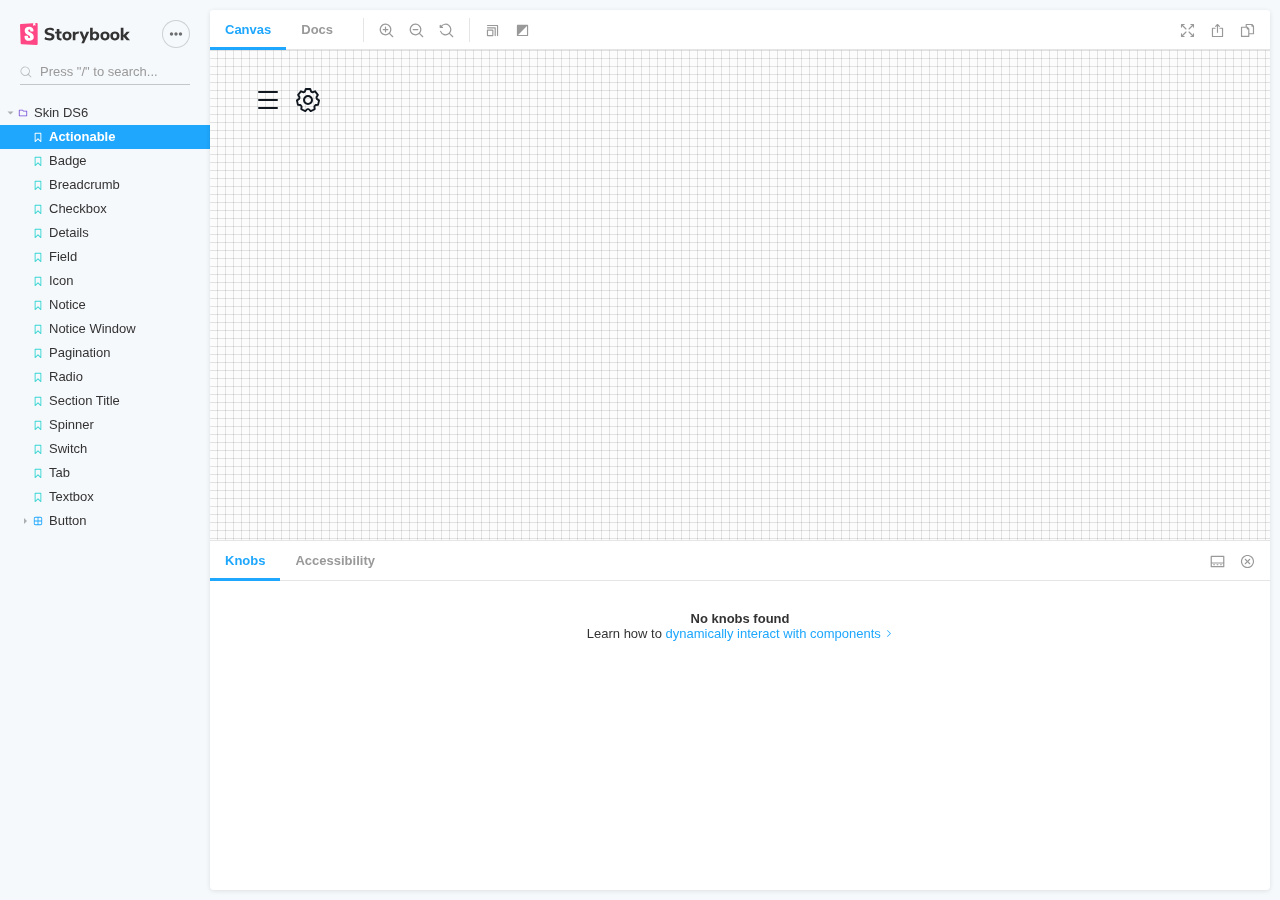
<file: index.html>
<!doctype html><html lang="en"><head><meta charset="utf-8"/><title>Storybook</title><meta name="viewport" content="width=device-width,initial-scale=1"/><style>html, body {
    overflow: hidden;
    height: 100%;
    width: 100%;
    margin: 0;
    padding: 0;
  }</style><script>/* globals window */
  /* eslint-disable no-underscore-dangle */
  try {
    if (window.top !== window) {
      window.__REACT_DEVTOOLS_GLOBAL_HOOK__ = window.top.__REACT_DEVTOOLS_GLOBAL_HOOK__;
    }
  } catch (e) {
    // eslint-disable-next-line no-console
    console.warn('unable to connect to top frame for connecting dev tools');
  }</script><style>#root[hidden],
      #docs-root[hidden] {
        display: none !important;
      }</style></head><body><div id="root"></div><div id="docs-root"></div><script>window['DOCS_MODE'] = false;</script><script src="runtime~main.72c61344ec336373a1bf.bundle.js"></script><script src="vendors~main.0ba9efc8dac498d20301.bundle.js"></script><script src="main.fd47b43855acc8b1ab51.bundle.js"></script></body></html>
</file>
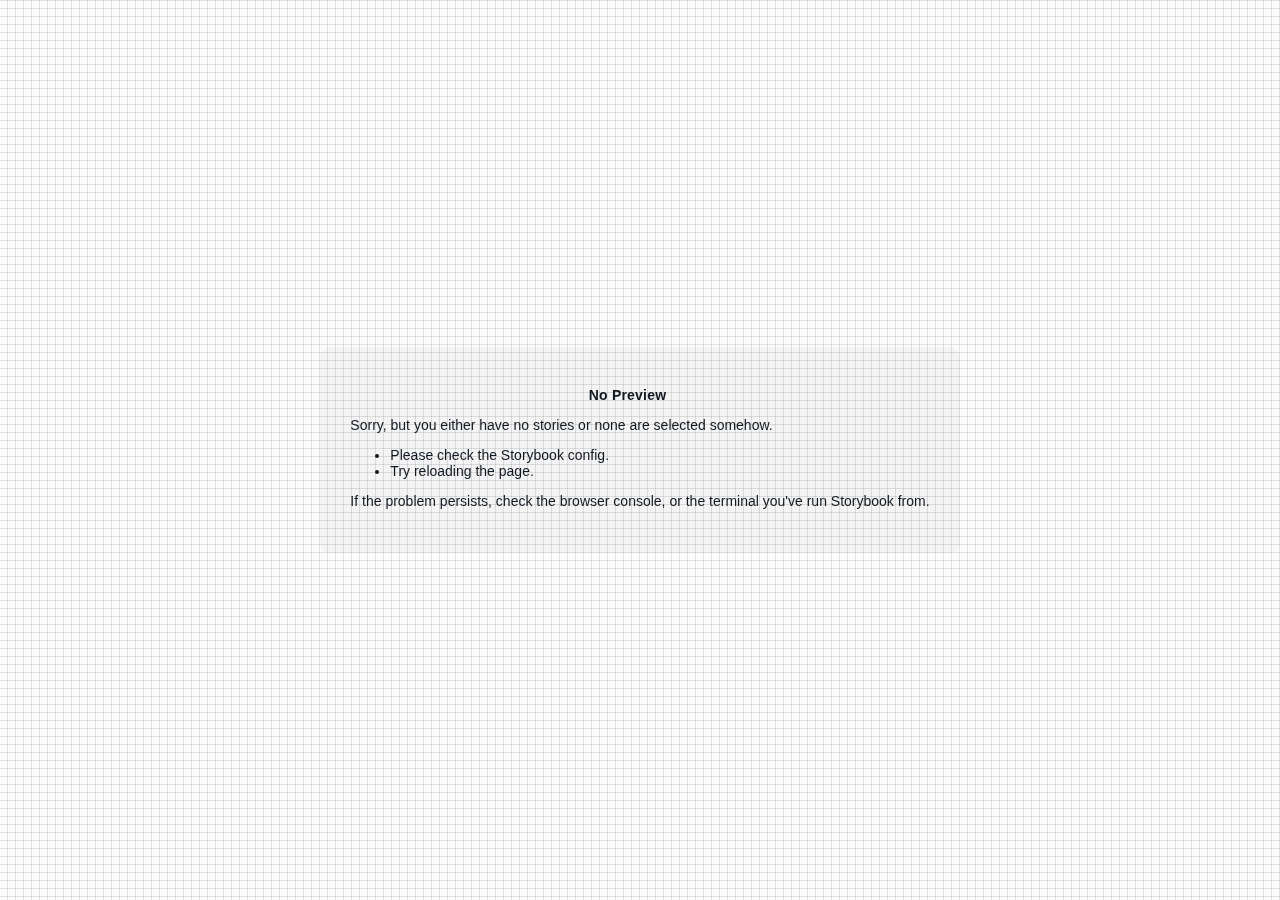
<file: iframe.html>
<!doctype html><html lang="en"><head><meta charset="utf-8"><title>Storybook</title><meta name="viewport" content="width=device-width,initial-scale=1"><base target="_parent"><style>:not(.sb-show-main) > .sb-main,
  :not(.sb-show-nopreview) > .sb-nopreview,
  :not(.sb-show-errordisplay) > .sb-errordisplay {
    display: none;
  }

  .sb-wrapper {
    position: fixed;
    top: 0;
    bottom: 0;
    left: 0;
    right: 0;
    padding: 20px;
    font-family: "Nunito Sans", -apple-system, ".SFNSText-Regular", "San Francisco", BlinkMacSystemFont, "Segoe UI", "Helvetica Neue", Helvetica, Arial, sans-serif;
    -webkit-font-smoothing: antialiased;
    overflow: auto;
  }

  .sb-heading {
    font-size: 14px;
    font-weight: 600;
    letter-spacing: 0.2px;
    margin: 10px 0;
    padding-right: 25px;
  }

  .sb-nopreview {
    display: flex;
    align-content: center;
    justify-content: center;
  }

  .sb-nopreview_main {
    margin: auto;
    padding: 30px;
    border-radius: 10px;
    background: rgba(0,0,0,0.03);
  }

  .sb-nopreview_heading {
    text-align: center;
  }

  .sb-errordisplay {
    border: 20px solid rgb(187, 49, 49);
    background: #222;
    color: #fff;
    z-index: 999999;
  }

  .sb-errordisplay_code {
    padding: 10px;
    background: #000;
    color: #eee;
    font-family: "Operator Mono", "Fira Code Retina", "Fira Code", "FiraCode-Retina", "Andale Mono", "Lucida Console", Consolas, Monaco, monospace;
  }

  .sb-errordisplay pre {
    white-space: pre-wrap;
  }</style><script>/* globals window */
  /* eslint-disable no-underscore-dangle */
  try {
    if (window.top !== window) {
      window.__REACT_DEVTOOLS_GLOBAL_HOOK__ = window.top.__REACT_DEVTOOLS_GLOBAL_HOOK__;
      window.__VUE_DEVTOOLS_GLOBAL_HOOK__ = window.top.__VUE_DEVTOOLS_GLOBAL_HOOK__;
      window.top.__VUE_DEVTOOLS_CONTEXT__ = window.document;
    }
  } catch (e) {
    // eslint-disable-next-line no-console
    console.warn('unable to connect to top frame for connecting dev tools');
  }</script><link href="static/css/vendors~main.bdf6d726.chunk.css" rel="stylesheet"><link href="static/css/main.66e73156.chunk.css" rel="stylesheet"><style>#root[hidden],
      #docs-root[hidden] {
        display: none !important;
      }</style></head><body><div class="sb-nopreview sb-wrapper"><div class="sb-nopreview_main"><h1 class="sb-nopreview_heading sb-heading">No Preview</h1><p>Sorry, but you either have no stories or none are selected somehow.</p><ul><li>Please check the Storybook config.</li><li>Try reloading the page.</li></ul><p>If the problem persists, check the browser console, or the terminal you've run Storybook from.</p></div></div><div class="sb-errordisplay sb-wrapper"><pre id="error-message" class="sb-heading"></pre><pre class="sb-errordisplay_code"><code id="error-stack"></code></pre></div><div id="root"></div><div id="docs-root"></div><script src="runtime~main.540a8cded0922a2d663d.bundle.js"></script><script src="vendors~main.540a8cded0922a2d663d.bundle.js"></script><script src="main.540a8cded0922a2d663d.bundle.js"></script></body></html>
</file>
<file: static/css/main.66e73156.chunk.css>
body {
    background-color: rgba(0, 0, 0, 0.01);
    background-image: repeating-linear-gradient(0deg, transparent, transparent 7px, rgba(0, 0, 0, 0.2) 1px, transparent 8px), repeating-linear-gradient(90deg, transparent, transparent 7px, rgba(0, 0, 0, 0.2) 1px, transparent 8px);
    background-size: 8px 8px;
}

html {
    box-sizing: border-box;
}

*, *:before, *:after {
    box-sizing: inherit;
}

/*
 * ************************************************************
 *  Copyright 2020 eBay Inc.
 *  Author/Developer: Arturo Montoya
 *  Use of this source code is governed by an MIT-style
 *  license that can be found in the LICENSE file or at
 *  https://opensource.org/licenses/MIT.
 *  ***********************************************************
 */

/* stylelint-disable  no-descending-specificity */

/**
 * Loop for creating the columns of the
 * grid
 */

/**
 * This method will generate cells/columns postfixed with -lg, -sm, etc
 */

/**
 * Base class for creating a container that
 * holds a grid
 *
 * Note: Think about pulling the max width into
 * a separate class
 */

.grid {
    box-sizing: border-box;
    max-width: 1280px;
    padding-left: 0;
    padding-right: 0;
    /**
      * Core nesting features
      */
}

.grid .grid {
    margin-right: -16px;
}

.grid .grid .grid__group {
    padding-left: 0;
}

.grid .grid--ignore-nesting {
    margin-right: 0;
}

.grid .grid--ignore-nesting > .grid__group {
    padding-left: 16px;
}

/**
 * Creates the gutters for the row.
 * This is a base class used to extend
 * other classes
 *
 * Note: Do we really need this? Can we move this logic
 * into the .grid--row-cell and .grid__row class and
 * remove the extend in those classes?
 */

.grid--gutters,
.grid__group,
.grid__group--full {
    padding-left: 16px;
}

/**
 * Used as a grouping container
 *
 * This class extends .grid--gutters
 */

.grid__group {
    align-items: flex-start;
    box-sizing: border-box;
    display: flex;
    list-style: none;
    margin-right: -16px;
    width: 100%;
}

/**
 * Creates a single row that also works
 * as a grid__cell
 *
 * This class extends .grid--gutters
 */

.grid__group--full {
    display: block;
    padding-right: 16px;
}

@media (max-width: 767px) {
    .grid__group--full {
        padding-left: 8px;
        padding-right: 8px;
    }
}

.grid__cell {
    box-sizing: border-box;
    min-height: 1px;
    padding-right: 16px;
}

.grid__cell--grow {
    flex: 1 1 auto;
}

/**
 * Used to allow the content in the
 * flex container to wrap as the
 * screen gets smaller
 */

.grid__group--wrap {
    flex-wrap: wrap;
}

/**
 * Removes the gutters of a row
 * Don't think we need this anymore
 */

.grid__group--no-gutters {
    padding-left: 0;
}

/**
 * Removes the padding at the top of the row
 * Don't know if we need these
 */

.grid__group--collapse-top {
    padding-top: 0;
}

/**
 * Removes the padding at the bottom of the row
 * Don't know if we need these
 */

.grid__group--collapse-bottom {
    padding-bottom: 0;
}

/**
     * A set of short hand classes for
     * commonly used fractions
     */

.grid__cell--one-half {
    flex: 0 0 50%;
    max-width: 50%;
    width: 50%;
}

.grid__cell--one-third {
    flex: 0 0 33.33333333%;
    max-width: 33.33333333%;
    width: 33.33333333%;
}

.grid__cell--two-third {
    flex: 0 0 66.66666667%;
    max-width: 66.66666667%;
    width: 66.66666667%;
}

.grid__cell--one-fourth {
    flex: 0 0 25%;
    max-width: 25%;
    width: 25%;
}

.grid__cell--three-fourth {
    flex: 0 0 75%;
    max-width: 75%;
    width: 75%;
}

.grid__cell--one-fifth {
    flex: 0 0 20%;
    max-width: 20%;
    width: 20%;
}

.grid__cell--two-fifth {
    flex: 0 0 40%;
    max-width: 40%;
    width: 40%;
}

.grid__cell--three-fifth {
    flex: 0 0 60%;
    max-width: 60%;
    width: 60%;
}

.grid__cell--four-fifth {
    flex: 0 0 80%;
    max-width: 80%;
    width: 80%;
}

@media (min-width: 960px) {
    .grid__cell--lg-hidden {
        display: none;
    }
}

@media (min-width: 768px) and (max-width: 959px) {
    .grid__cell--md-hidden {
        display: none;
    }
}

.grid__cell--offset--one-eighth {
    margin-left: 12.5%;
}

/**
 * Default column classes
 * Equivalent to large
 */

.grid__cell--16of16 {
    flex: 0 0 100%;
    max-width: 100%;
    width: 100%;
}

.grid__cell--15of16 {
    flex: 0 0 93.75%;
    max-width: 93.75%;
    width: 93.75%;
}

.grid__cell--14of16 {
    flex: 0 0 87.5%;
    max-width: 87.5%;
    width: 87.5%;
}

.grid__cell--13of16 {
    flex: 0 0 81.25%;
    max-width: 81.25%;
    width: 81.25%;
}

.grid__cell--12of16 {
    flex: 0 0 75%;
    max-width: 75%;
    width: 75%;
}

.grid__cell--11of16 {
    flex: 0 0 68.75%;
    max-width: 68.75%;
    width: 68.75%;
}

.grid__cell--10of16 {
    flex: 0 0 62.5%;
    max-width: 62.5%;
    width: 62.5%;
}

.grid__cell--9of16 {
    flex: 0 0 56.25%;
    max-width: 56.25%;
    width: 56.25%;
}

.grid__cell--8of16 {
    flex: 0 0 50%;
    max-width: 50%;
    width: 50%;
}

.grid__cell--7of16 {
    flex: 0 0 43.75%;
    max-width: 43.75%;
    width: 43.75%;
}

.grid__cell--6of16 {
    flex: 0 0 37.5%;
    max-width: 37.5%;
    width: 37.5%;
}

.grid__cell--5of16 {
    flex: 0 0 31.25%;
    max-width: 31.25%;
    width: 31.25%;
}

.grid__cell--4of16 {
    flex: 0 0 25%;
    max-width: 25%;
    width: 25%;
}

.grid__cell--3of16 {
    flex: 0 0 18.75%;
    max-width: 18.75%;
    width: 18.75%;
}

.grid__cell--2of16 {
    flex: 0 0 12.5%;
    max-width: 12.5%;
    width: 12.5%;
}

.grid__cell--1of16 {
    flex: 0 0 6.25%;
    max-width: 6.25%;
    width: 6.25%;
}

.grid__cell--hidden {
    display: none;
}

/**
 * Calls to the create columns mixin
 * and loops and creates the necessary classes
 * If its greater then or equal to 961px
 */

@media (min-width: 961px) {
    .grid__cell--16of16-lg {
        flex: 0 0 100%;
        max-width: 100%;
        width: 100%;
    }
    .grid__cell--15of16-lg {
        flex: 0 0 93.75%;
        max-width: 93.75%;
        width: 93.75%;
    }
    .grid__cell--14of16-lg {
        flex: 0 0 87.5%;
        max-width: 87.5%;
        width: 87.5%;
    }
    .grid__cell--13of16-lg {
        flex: 0 0 81.25%;
        max-width: 81.25%;
        width: 81.25%;
    }
    .grid__cell--12of16-lg {
        flex: 0 0 75%;
        max-width: 75%;
        width: 75%;
    }
    .grid__cell--11of16-lg {
        flex: 0 0 68.75%;
        max-width: 68.75%;
        width: 68.75%;
    }
    .grid__cell--10of16-lg {
        flex: 0 0 62.5%;
        max-width: 62.5%;
        width: 62.5%;
    }
    .grid__cell--9of16-lg {
        flex: 0 0 56.25%;
        max-width: 56.25%;
        width: 56.25%;
    }
    .grid__cell--8of16-lg {
        flex: 0 0 50%;
        max-width: 50%;
        width: 50%;
    }
    .grid__cell--7of16-lg {
        flex: 0 0 43.75%;
        max-width: 43.75%;
        width: 43.75%;
    }
    .grid__cell--6of16-lg {
        flex: 0 0 37.5%;
        max-width: 37.5%;
        width: 37.5%;
    }
    .grid__cell--5of16-lg {
        flex: 0 0 31.25%;
        max-width: 31.25%;
        width: 31.25%;
    }
    .grid__cell--4of16-lg {
        flex: 0 0 25%;
        max-width: 25%;
        width: 25%;
    }
    .grid__cell--3of16-lg {
        flex: 0 0 18.75%;
        max-width: 18.75%;
        width: 18.75%;
    }
    .grid__cell--2of16-lg {
        flex: 0 0 12.5%;
        max-width: 12.5%;
        width: 12.5%;
    }
    .grid__cell--1of16-lg {
        flex: 0 0 6.25%;
        max-width: 6.25%;
        width: 6.25%;
    }
    .grid__cell--lg-hidden {
        display: none;
    }
}

/*
 *If its less then or equal to 600px
 */

@media (max-width: 600px) {
    .grid__cell--8of8-sm {
        flex: 0 0 100%;
        max-width: 100%;
        width: 100%;
    }
    .grid__cell--7of8-sm {
        flex: 0 0 87.5%;
        max-width: 87.5%;
        width: 87.5%;
    }
    .grid__cell--6of8-sm {
        flex: 0 0 75%;
        max-width: 75%;
        width: 75%;
    }
    .grid__cell--5of8-sm {
        flex: 0 0 62.5%;
        max-width: 62.5%;
        width: 62.5%;
    }
    .grid__cell--4of8-sm {
        flex: 0 0 50%;
        max-width: 50%;
        width: 50%;
    }
    .grid__cell--3of8-sm {
        flex: 0 0 37.5%;
        max-width: 37.5%;
        width: 37.5%;
    }
    .grid__cell--2of8-sm {
        flex: 0 0 25%;
        max-width: 25%;
        width: 25%;
    }
    .grid__cell--1of8-sm {
        flex: 0 0 12.5%;
        max-width: 12.5%;
        width: 12.5%;
    }
    .grid__cell--sm-hidden {
        display: none;
    }
    .grid--gutters,
    .grid__group,
    .grid__group--full {
        padding-left: 8px;
    }
    .grid .grid {
        margin-right: -8px;
    }
    .grid .grid--ignore-nesting > .grid__group {
        padding-left: 8px;
    }
    .grid__group {
        margin-right: -8px;
        padding-left: 8px;
    }
    .grid__cell {
        padding-right: 8px;
    }
}

/**
 * Used for nested grids. This
 * probably needs to be renamed
 */

.grid .grid > hr {
    background-color: #eee;
    border: 0;
    height: 1px;
    margin: 8px auto;
    position: relative;
    right: 8px;
    width: calc(100% - 48px);
}

/**
 * HIGHLY EXPERIMENTAL
 */

.grid__group--top-to-bottom {
    flex-direction: column;
    width: auto;
}

.grid__group--top-to-bottom .grid__cell {
    width: auto;
}

/**
 *Need to clean this up
 */

/**
         *   All the subgrid
         */

.grid__cell--1of15 {
    flex: 0 0 6.66666667%;
    max-width: 6.66666667%;
    width: 6.66666667%;
}

/**
         *   All the subgrid
         */

.grid__cell--2of15 {
    flex: 0 0 13.33333333%;
    max-width: 13.33333333%;
    width: 13.33333333%;
}

/**
         *   All the subgrid
         */

.grid__cell--3of15 {
    flex: 0 0 20%;
    max-width: 20%;
    width: 20%;
}

/**
         *   All the subgrid
         */

.grid__cell--4of15 {
    flex: 0 0 26.66666667%;
    max-width: 26.66666667%;
    width: 26.66666667%;
}

/**
         *   All the subgrid
         */

.grid__cell--5of15 {
    flex: 0 0 33.33333333%;
    max-width: 33.33333333%;
    width: 33.33333333%;
}

/**
         *   All the subgrid
         */

.grid__cell--6of15 {
    flex: 0 0 40%;
    max-width: 40%;
    width: 40%;
}

/**
         *   All the subgrid
         */

.grid__cell--7of15 {
    flex: 0 0 46.66666667%;
    max-width: 46.66666667%;
    width: 46.66666667%;
}

/**
         *   All the subgrid
         */

.grid__cell--8of15 {
    flex: 0 0 53.33333333%;
    max-width: 53.33333333%;
    width: 53.33333333%;
}

/**
         *   All the subgrid
         */

.grid__cell--9of15 {
    flex: 0 0 60%;
    max-width: 60%;
    width: 60%;
}

/**
         *   All the subgrid
         */

.grid__cell--10of15 {
    flex: 0 0 66.66666667%;
    max-width: 66.66666667%;
    width: 66.66666667%;
}

/**
         *   All the subgrid
         */

.grid__cell--11of15 {
    flex: 0 0 73.33333333%;
    max-width: 73.33333333%;
    width: 73.33333333%;
}

/**
         *   All the subgrid
         */

.grid__cell--12of15 {
    flex: 0 0 80%;
    max-width: 80%;
    width: 80%;
}

/**
         *   All the subgrid
         */

.grid__cell--13of15 {
    flex: 0 0 86.66666667%;
    max-width: 86.66666667%;
    width: 86.66666667%;
}

/**
         *   All the subgrid
         */

.grid__cell--14of15 {
    flex: 0 0 93.33333333%;
    max-width: 93.33333333%;
    width: 93.33333333%;
}

/**
         *   All the subgrid
         */

.grid__cell--15of15 {
    flex: 0 0 100%;
    max-width: 100%;
    width: 100%;
}

/**
         *   All the subgrid
         */

.grid__cell--1of14 {
    flex: 0 0 7.14285714%;
    max-width: 7.14285714%;
    width: 7.14285714%;
}

/**
         *   All the subgrid
         */

.grid__cell--2of14 {
    flex: 0 0 14.28571429%;
    max-width: 14.28571429%;
    width: 14.28571429%;
}

/**
         *   All the subgrid
         */

.grid__cell--3of14 {
    flex: 0 0 21.42857143%;
    max-width: 21.42857143%;
    width: 21.42857143%;
}

/**
         *   All the subgrid
         */

.grid__cell--4of14 {
    flex: 0 0 28.57142857%;
    max-width: 28.57142857%;
    width: 28.57142857%;
}

/**
         *   All the subgrid
         */

.grid__cell--5of14 {
    flex: 0 0 35.71428571%;
    max-width: 35.71428571%;
    width: 35.71428571%;
}

/**
         *   All the subgrid
         */

.grid__cell--6of14 {
    flex: 0 0 42.85714286%;
    max-width: 42.85714286%;
    width: 42.85714286%;
}

/**
         *   All the subgrid
         */

.grid__cell--7of14 {
    flex: 0 0 50%;
    max-width: 50%;
    width: 50%;
}

/**
         *   All the subgrid
         */

.grid__cell--8of14 {
    flex: 0 0 57.14285714%;
    max-width: 57.14285714%;
    width: 57.14285714%;
}

/**
         *   All the subgrid
         */

.grid__cell--9of14 {
    flex: 0 0 64.28571429%;
    max-width: 64.28571429%;
    width: 64.28571429%;
}

/**
         *   All the subgrid
         */

.grid__cell--10of14 {
    flex: 0 0 71.42857143%;
    max-width: 71.42857143%;
    width: 71.42857143%;
}

/**
         *   All the subgrid
         */

.grid__cell--11of14 {
    flex: 0 0 78.57142857%;
    max-width: 78.57142857%;
    width: 78.57142857%;
}

/**
         *   All the subgrid
         */

.grid__cell--12of14 {
    flex: 0 0 85.71428571%;
    max-width: 85.71428571%;
    width: 85.71428571%;
}

/**
         *   All the subgrid
         */

.grid__cell--13of14 {
    flex: 0 0 92.85714286%;
    max-width: 92.85714286%;
    width: 92.85714286%;
}

/**
         *   All the subgrid
         */

.grid__cell--14of14 {
    flex: 0 0 100%;
    max-width: 100%;
    width: 100%;
}

/**
         *   All the subgrid
         */

.grid__cell--1of13 {
    flex: 0 0 7.69230769%;
    max-width: 7.69230769%;
    width: 7.69230769%;
}

/**
         *   All the subgrid
         */

.grid__cell--2of13 {
    flex: 0 0 15.38461538%;
    max-width: 15.38461538%;
    width: 15.38461538%;
}

/**
         *   All the subgrid
         */

.grid__cell--3of13 {
    flex: 0 0 23.07692308%;
    max-width: 23.07692308%;
    width: 23.07692308%;
}

/**
         *   All the subgrid
         */

.grid__cell--4of13 {
    flex: 0 0 30.76923077%;
    max-width: 30.76923077%;
    width: 30.76923077%;
}

/**
         *   All the subgrid
         */

.grid__cell--5of13 {
    flex: 0 0 38.46153846%;
    max-width: 38.46153846%;
    width: 38.46153846%;
}

/**
         *   All the subgrid
         */

.grid__cell--6of13 {
    flex: 0 0 46.15384615%;
    max-width: 46.15384615%;
    width: 46.15384615%;
}

/**
         *   All the subgrid
         */

.grid__cell--7of13 {
    flex: 0 0 53.84615385%;
    max-width: 53.84615385%;
    width: 53.84615385%;
}

/**
         *   All the subgrid
         */

.grid__cell--8of13 {
    flex: 0 0 61.53846154%;
    max-width: 61.53846154%;
    width: 61.53846154%;
}

/**
         *   All the subgrid
         */

.grid__cell--9of13 {
    flex: 0 0 69.23076923%;
    max-width: 69.23076923%;
    width: 69.23076923%;
}

/**
         *   All the subgrid
         */

.grid__cell--10of13 {
    flex: 0 0 76.92307692%;
    max-width: 76.92307692%;
    width: 76.92307692%;
}

/**
         *   All the subgrid
         */

.grid__cell--11of13 {
    flex: 0 0 84.61538462%;
    max-width: 84.61538462%;
    width: 84.61538462%;
}

/**
         *   All the subgrid
         */

.grid__cell--12of13 {
    flex: 0 0 92.30769231%;
    max-width: 92.30769231%;
    width: 92.30769231%;
}

/**
         *   All the subgrid
         */

.grid__cell--13of13 {
    flex: 0 0 100%;
    max-width: 100%;
    width: 100%;
}

/**
         *   All the subgrid
         */

.grid__cell--1of12 {
    flex: 0 0 8.33333333%;
    max-width: 8.33333333%;
    width: 8.33333333%;
}

/**
         *   All the subgrid
         */

.grid__cell--2of12 {
    flex: 0 0 16.66666667%;
    max-width: 16.66666667%;
    width: 16.66666667%;
}

/**
         *   All the subgrid
         */

.grid__cell--3of12 {
    flex: 0 0 25%;
    max-width: 25%;
    width: 25%;
}

/**
         *   All the subgrid
         */

.grid__cell--4of12 {
    flex: 0 0 33.33333333%;
    max-width: 33.33333333%;
    width: 33.33333333%;
}

/**
         *   All the subgrid
         */

.grid__cell--5of12 {
    flex: 0 0 41.66666667%;
    max-width: 41.66666667%;
    width: 41.66666667%;
}

/**
         *   All the subgrid
         */

.grid__cell--6of12 {
    flex: 0 0 50%;
    max-width: 50%;
    width: 50%;
}

/**
         *   All the subgrid
         */

.grid__cell--7of12 {
    flex: 0 0 58.33333333%;
    max-width: 58.33333333%;
    width: 58.33333333%;
}

/**
         *   All the subgrid
         */

.grid__cell--8of12 {
    flex: 0 0 66.66666667%;
    max-width: 66.66666667%;
    width: 66.66666667%;
}

/**
         *   All the subgrid
         */

.grid__cell--9of12 {
    flex: 0 0 75%;
    max-width: 75%;
    width: 75%;
}

/**
         *   All the subgrid
         */

.grid__cell--10of12 {
    flex: 0 0 83.33333333%;
    max-width: 83.33333333%;
    width: 83.33333333%;
}

/**
         *   All the subgrid
         */

.grid__cell--11of12 {
    flex: 0 0 91.66666667%;
    max-width: 91.66666667%;
    width: 91.66666667%;
}

/**
         *   All the subgrid
         */

.grid__cell--12of12 {
    flex: 0 0 100%;
    max-width: 100%;
    width: 100%;
}

/**
         *   All the subgrid
         */

.grid__cell--1of11 {
    flex: 0 0 9.09090909%;
    max-width: 9.09090909%;
    width: 9.09090909%;
}

/**
         *   All the subgrid
         */

.grid__cell--2of11 {
    flex: 0 0 18.18181818%;
    max-width: 18.18181818%;
    width: 18.18181818%;
}

/**
         *   All the subgrid
         */

.grid__cell--3of11 {
    flex: 0 0 27.27272727%;
    max-width: 27.27272727%;
    width: 27.27272727%;
}

/**
         *   All the subgrid
         */

.grid__cell--4of11 {
    flex: 0 0 36.36363636%;
    max-width: 36.36363636%;
    width: 36.36363636%;
}

/**
         *   All the subgrid
         */

.grid__cell--5of11 {
    flex: 0 0 45.45454545%;
    max-width: 45.45454545%;
    width: 45.45454545%;
}

/**
         *   All the subgrid
         */

.grid__cell--6of11 {
    flex: 0 0 54.54545455%;
    max-width: 54.54545455%;
    width: 54.54545455%;
}

/**
         *   All the subgrid
         */

.grid__cell--7of11 {
    flex: 0 0 63.63636364%;
    max-width: 63.63636364%;
    width: 63.63636364%;
}

/**
         *   All the subgrid
         */

.grid__cell--8of11 {
    flex: 0 0 72.72727273%;
    max-width: 72.72727273%;
    width: 72.72727273%;
}

/**
         *   All the subgrid
         */

.grid__cell--9of11 {
    flex: 0 0 81.81818182%;
    max-width: 81.81818182%;
    width: 81.81818182%;
}

/**
         *   All the subgrid
         */

.grid__cell--10of11 {
    flex: 0 0 90.90909091%;
    max-width: 90.90909091%;
    width: 90.90909091%;
}

/**
         *   All the subgrid
         */

.grid__cell--11of11 {
    flex: 0 0 100%;
    max-width: 100%;
    width: 100%;
}

/**
         *   All the subgrid
         */

.grid__cell--1of10 {
    flex: 0 0 10%;
    max-width: 10%;
    width: 10%;
}

/**
         *   All the subgrid
         */

.grid__cell--2of10 {
    flex: 0 0 20%;
    max-width: 20%;
    width: 20%;
}

/**
         *   All the subgrid
         */

.grid__cell--3of10 {
    flex: 0 0 30%;
    max-width: 30%;
    width: 30%;
}

/**
         *   All the subgrid
         */

.grid__cell--4of10 {
    flex: 0 0 40%;
    max-width: 40%;
    width: 40%;
}

/**
         *   All the subgrid
         */

.grid__cell--5of10 {
    flex: 0 0 50%;
    max-width: 50%;
    width: 50%;
}

/**
         *   All the subgrid
         */

.grid__cell--6of10 {
    flex: 0 0 60%;
    max-width: 60%;
    width: 60%;
}

/**
         *   All the subgrid
         */

.grid__cell--7of10 {
    flex: 0 0 70%;
    max-width: 70%;
    width: 70%;
}

/**
         *   All the subgrid
         */

.grid__cell--8of10 {
    flex: 0 0 80%;
    max-width: 80%;
    width: 80%;
}

/**
         *   All the subgrid
         */

.grid__cell--9of10 {
    flex: 0 0 90%;
    max-width: 90%;
    width: 90%;
}

/**
         *   All the subgrid
         */

.grid__cell--10of10 {
    flex: 0 0 100%;
    max-width: 100%;
    width: 100%;
}

/**
         *   All the subgrid
         */

.grid__cell--1of9 {
    flex: 0 0 11.11111111%;
    max-width: 11.11111111%;
    width: 11.11111111%;
}

/**
         *   All the subgrid
         */

.grid__cell--2of9 {
    flex: 0 0 22.22222222%;
    max-width: 22.22222222%;
    width: 22.22222222%;
}

/**
         *   All the subgrid
         */

.grid__cell--3of9 {
    flex: 0 0 33.33333333%;
    max-width: 33.33333333%;
    width: 33.33333333%;
}

/**
         *   All the subgrid
         */

.grid__cell--4of9 {
    flex: 0 0 44.44444444%;
    max-width: 44.44444444%;
    width: 44.44444444%;
}

/**
         *   All the subgrid
         */

.grid__cell--5of9 {
    flex: 0 0 55.55555556%;
    max-width: 55.55555556%;
    width: 55.55555556%;
}

/**
         *   All the subgrid
         */

.grid__cell--6of9 {
    flex: 0 0 66.66666667%;
    max-width: 66.66666667%;
    width: 66.66666667%;
}

/**
         *   All the subgrid
         */

.grid__cell--7of9 {
    flex: 0 0 77.77777778%;
    max-width: 77.77777778%;
    width: 77.77777778%;
}

/**
         *   All the subgrid
         */

.grid__cell--8of9 {
    flex: 0 0 88.88888889%;
    max-width: 88.88888889%;
    width: 88.88888889%;
}

/**
         *   All the subgrid
         */

.grid__cell--9of9 {
    flex: 0 0 100%;
    max-width: 100%;
    width: 100%;
}

/**
         *   All the subgrid
         */

.grid__cell--1of8 {
    flex: 0 0 12.5%;
    max-width: 12.5%;
    width: 12.5%;
}

/**
         *   All the subgrid
         */

.grid__cell--2of8 {
    flex: 0 0 25%;
    max-width: 25%;
    width: 25%;
}

/**
         *   All the subgrid
         */

.grid__cell--3of8 {
    flex: 0 0 37.5%;
    max-width: 37.5%;
    width: 37.5%;
}

/**
         *   All the subgrid
         */

.grid__cell--4of8 {
    flex: 0 0 50%;
    max-width: 50%;
    width: 50%;
}

/**
         *   All the subgrid
         */

.grid__cell--5of8 {
    flex: 0 0 62.5%;
    max-width: 62.5%;
    width: 62.5%;
}

/**
         *   All the subgrid
         */

.grid__cell--6of8 {
    flex: 0 0 75%;
    max-width: 75%;
    width: 75%;
}

/**
         *   All the subgrid
         */

.grid__cell--7of8 {
    flex: 0 0 87.5%;
    max-width: 87.5%;
    width: 87.5%;
}

/**
         *   All the subgrid
         */

.grid__cell--8of8 {
    flex: 0 0 100%;
    max-width: 100%;
    width: 100%;
}

/**
         *   All the subgrid
         */

.grid__cell--1of7 {
    flex: 0 0 14.28571429%;
    max-width: 14.28571429%;
    width: 14.28571429%;
}

/**
         *   All the subgrid
         */

.grid__cell--2of7 {
    flex: 0 0 28.57142857%;
    max-width: 28.57142857%;
    width: 28.57142857%;
}

/**
         *   All the subgrid
         */

.grid__cell--3of7 {
    flex: 0 0 42.85714286%;
    max-width: 42.85714286%;
    width: 42.85714286%;
}

/**
         *   All the subgrid
         */

.grid__cell--4of7 {
    flex: 0 0 57.14285714%;
    max-width: 57.14285714%;
    width: 57.14285714%;
}

/**
         *   All the subgrid
         */

.grid__cell--5of7 {
    flex: 0 0 71.42857143%;
    max-width: 71.42857143%;
    width: 71.42857143%;
}

/**
         *   All the subgrid
         */

.grid__cell--6of7 {
    flex: 0 0 85.71428571%;
    max-width: 85.71428571%;
    width: 85.71428571%;
}

/**
         *   All the subgrid
         */

.grid__cell--7of7 {
    flex: 0 0 100%;
    max-width: 100%;
    width: 100%;
}

/**
         *   All the subgrid
         */

.grid__cell--1of6 {
    flex: 0 0 16.66666667%;
    max-width: 16.66666667%;
    width: 16.66666667%;
}

/**
         *   All the subgrid
         */

.grid__cell--2of6 {
    flex: 0 0 33.33333333%;
    max-width: 33.33333333%;
    width: 33.33333333%;
}

/**
         *   All the subgrid
         */

.grid__cell--3of6 {
    flex: 0 0 50%;
    max-width: 50%;
    width: 50%;
}

/**
         *   All the subgrid
         */

.grid__cell--4of6 {
    flex: 0 0 66.66666667%;
    max-width: 66.66666667%;
    width: 66.66666667%;
}

/**
         *   All the subgrid
         */

.grid__cell--5of6 {
    flex: 0 0 83.33333333%;
    max-width: 83.33333333%;
    width: 83.33333333%;
}

/**
         *   All the subgrid
         */

.grid__cell--6of6 {
    flex: 0 0 100%;
    max-width: 100%;
    width: 100%;
}

/**
         *   All the subgrid
         */

.grid__cell--1of5 {
    flex: 0 0 20%;
    max-width: 20%;
    width: 20%;
}

/**
         *   All the subgrid
         */

.grid__cell--2of5 {
    flex: 0 0 40%;
    max-width: 40%;
    width: 40%;
}

/**
         *   All the subgrid
         */

.grid__cell--3of5 {
    flex: 0 0 60%;
    max-width: 60%;
    width: 60%;
}

/**
         *   All the subgrid
         */

.grid__cell--4of5 {
    flex: 0 0 80%;
    max-width: 80%;
    width: 80%;
}

/**
         *   All the subgrid
         */

.grid__cell--5of5 {
    flex: 0 0 100%;
    max-width: 100%;
    width: 100%;
}

/**
         *   All the subgrid
         */

.grid__cell--1of4 {
    flex: 0 0 25%;
    max-width: 25%;
    width: 25%;
}

/**
         *   All the subgrid
         */

.grid__cell--2of4 {
    flex: 0 0 50%;
    max-width: 50%;
    width: 50%;
}

/**
         *   All the subgrid
         */

.grid__cell--3of4 {
    flex: 0 0 75%;
    max-width: 75%;
    width: 75%;
}

/**
         *   All the subgrid
         */

.grid__cell--4of4 {
    flex: 0 0 100%;
    max-width: 100%;
    width: 100%;
}

/**
         *   All the subgrid
         */

.grid__cell--1of3 {
    flex: 0 0 33.33333333%;
    max-width: 33.33333333%;
    width: 33.33333333%;
}

/**
         *   All the subgrid
         */

.grid__cell--2of3 {
    flex: 0 0 66.66666667%;
    max-width: 66.66666667%;
    width: 66.66666667%;
}

/**
         *   All the subgrid
         */

.grid__cell--3of3 {
    flex: 0 0 100%;
    max-width: 100%;
    width: 100%;
}

/**
         *   All the subgrid
         */

.grid__cell--1of2 {
    flex: 0 0 50%;
    max-width: 50%;
    width: 50%;
}

/**
         *   All the subgrid
         */

.grid__cell--2of2 {
    flex: 0 0 100%;
    max-width: 100%;
    width: 100%;
}

/**
         *   All the subgrid
         */

.grid__cell--1of1 {
    flex: 0 0 100%;
    max-width: 100%;
    width: 100%;
}

@media (min-width: 961px) {
    /**
           *   All the subgrid
           */
    .grid__cell--1of15-lg {
        flex: 0 0 6.66666667%;
        max-width: 6.66666667%;
        width: 6.66666667%;
    }
    /**
           *   All the subgrid
           */
    .grid__cell--2of15-lg {
        flex: 0 0 13.33333333%;
        max-width: 13.33333333%;
        width: 13.33333333%;
    }
    /**
           *   All the subgrid
           */
    .grid__cell--3of15-lg {
        flex: 0 0 20%;
        max-width: 20%;
        width: 20%;
    }
    /**
           *   All the subgrid
           */
    .grid__cell--4of15-lg {
        flex: 0 0 26.66666667%;
        max-width: 26.66666667%;
        width: 26.66666667%;
    }
    /**
           *   All the subgrid
           */
    .grid__cell--5of15-lg {
        flex: 0 0 33.33333333%;
        max-width: 33.33333333%;
        width: 33.33333333%;
    }
    /**
           *   All the subgrid
           */
    .grid__cell--6of15-lg {
        flex: 0 0 40%;
        max-width: 40%;
        width: 40%;
    }
    /**
           *   All the subgrid
           */
    .grid__cell--7of15-lg {
        flex: 0 0 46.66666667%;
        max-width: 46.66666667%;
        width: 46.66666667%;
    }
    /**
           *   All the subgrid
           */
    .grid__cell--8of15-lg {
        flex: 0 0 53.33333333%;
        max-width: 53.33333333%;
        width: 53.33333333%;
    }
    /**
           *   All the subgrid
           */
    .grid__cell--9of15-lg {
        flex: 0 0 60%;
        max-width: 60%;
        width: 60%;
    }
    /**
           *   All the subgrid
           */
    .grid__cell--10of15-lg {
        flex: 0 0 66.66666667%;
        max-width: 66.66666667%;
        width: 66.66666667%;
    }
    /**
           *   All the subgrid
           */
    .grid__cell--11of15-lg {
        flex: 0 0 73.33333333%;
        max-width: 73.33333333%;
        width: 73.33333333%;
    }
    /**
           *   All the subgrid
           */
    .grid__cell--12of15-lg {
        flex: 0 0 80%;
        max-width: 80%;
        width: 80%;
    }
    /**
           *   All the subgrid
           */
    .grid__cell--13of15-lg {
        flex: 0 0 86.66666667%;
        max-width: 86.66666667%;
        width: 86.66666667%;
    }
    /**
           *   All the subgrid
           */
    .grid__cell--14of15-lg {
        flex: 0 0 93.33333333%;
        max-width: 93.33333333%;
        width: 93.33333333%;
    }
    /**
           *   All the subgrid
           */
    .grid__cell--15of15-lg {
        flex: 0 0 100%;
        max-width: 100%;
        width: 100%;
    }
    /**
           *   All the subgrid
           */
    .grid__cell--1of14-lg {
        flex: 0 0 7.14285714%;
        max-width: 7.14285714%;
        width: 7.14285714%;
    }
    /**
           *   All the subgrid
           */
    .grid__cell--2of14-lg {
        flex: 0 0 14.28571429%;
        max-width: 14.28571429%;
        width: 14.28571429%;
    }
    /**
           *   All the subgrid
           */
    .grid__cell--3of14-lg {
        flex: 0 0 21.42857143%;
        max-width: 21.42857143%;
        width: 21.42857143%;
    }
    /**
           *   All the subgrid
           */
    .grid__cell--4of14-lg {
        flex: 0 0 28.57142857%;
        max-width: 28.57142857%;
        width: 28.57142857%;
    }
    /**
           *   All the subgrid
           */
    .grid__cell--5of14-lg {
        flex: 0 0 35.71428571%;
        max-width: 35.71428571%;
        width: 35.71428571%;
    }
    /**
           *   All the subgrid
           */
    .grid__cell--6of14-lg {
        flex: 0 0 42.85714286%;
        max-width: 42.85714286%;
        width: 42.85714286%;
    }
    /**
           *   All the subgrid
           */
    .grid__cell--7of14-lg {
        flex: 0 0 50%;
        max-width: 50%;
        width: 50%;
    }
    /**
           *   All the subgrid
           */
    .grid__cell--8of14-lg {
        flex: 0 0 57.14285714%;
        max-width: 57.14285714%;
        width: 57.14285714%;
    }
    /**
           *   All the subgrid
           */
    .grid__cell--9of14-lg {
        flex: 0 0 64.28571429%;
        max-width: 64.28571429%;
        width: 64.28571429%;
    }
    /**
           *   All the subgrid
           */
    .grid__cell--10of14-lg {
        flex: 0 0 71.42857143%;
        max-width: 71.42857143%;
        width: 71.42857143%;
    }
    /**
           *   All the subgrid
           */
    .grid__cell--11of14-lg {
        flex: 0 0 78.57142857%;
        max-width: 78.57142857%;
        width: 78.57142857%;
    }
    /**
           *   All the subgrid
           */
    .grid__cell--12of14-lg {
        flex: 0 0 85.71428571%;
        max-width: 85.71428571%;
        width: 85.71428571%;
    }
    /**
           *   All the subgrid
           */
    .grid__cell--13of14-lg {
        flex: 0 0 92.85714286%;
        max-width: 92.85714286%;
        width: 92.85714286%;
    }
    /**
           *   All the subgrid
           */
    .grid__cell--14of14-lg {
        flex: 0 0 100%;
        max-width: 100%;
        width: 100%;
    }
    /**
           *   All the subgrid
           */
    .grid__cell--1of13-lg {
        flex: 0 0 7.69230769%;
        max-width: 7.69230769%;
        width: 7.69230769%;
    }
    /**
           *   All the subgrid
           */
    .grid__cell--2of13-lg {
        flex: 0 0 15.38461538%;
        max-width: 15.38461538%;
        width: 15.38461538%;
    }
    /**
           *   All the subgrid
           */
    .grid__cell--3of13-lg {
        flex: 0 0 23.07692308%;
        max-width: 23.07692308%;
        width: 23.07692308%;
    }
    /**
           *   All the subgrid
           */
    .grid__cell--4of13-lg {
        flex: 0 0 30.76923077%;
        max-width: 30.76923077%;
        width: 30.76923077%;
    }
    /**
           *   All the subgrid
           */
    .grid__cell--5of13-lg {
        flex: 0 0 38.46153846%;
        max-width: 38.46153846%;
        width: 38.46153846%;
    }
    /**
           *   All the subgrid
           */
    .grid__cell--6of13-lg {
        flex: 0 0 46.15384615%;
        max-width: 46.15384615%;
        width: 46.15384615%;
    }
    /**
           *   All the subgrid
           */
    .grid__cell--7of13-lg {
        flex: 0 0 53.84615385%;
        max-width: 53.84615385%;
        width: 53.84615385%;
    }
    /**
           *   All the subgrid
           */
    .grid__cell--8of13-lg {
        flex: 0 0 61.53846154%;
        max-width: 61.53846154%;
        width: 61.53846154%;
    }
    /**
           *   All the subgrid
           */
    .grid__cell--9of13-lg {
        flex: 0 0 69.23076923%;
        max-width: 69.23076923%;
        width: 69.23076923%;
    }
    /**
           *   All the subgrid
           */
    .grid__cell--10of13-lg {
        flex: 0 0 76.92307692%;
        max-width: 76.92307692%;
        width: 76.92307692%;
    }
    /**
           *   All the subgrid
           */
    .grid__cell--11of13-lg {
        flex: 0 0 84.61538462%;
        max-width: 84.61538462%;
        width: 84.61538462%;
    }
    /**
           *   All the subgrid
           */
    .grid__cell--12of13-lg {
        flex: 0 0 92.30769231%;
        max-width: 92.30769231%;
        width: 92.30769231%;
    }
    /**
           *   All the subgrid
           */
    .grid__cell--13of13-lg {
        flex: 0 0 100%;
        max-width: 100%;
        width: 100%;
    }
    /**
           *   All the subgrid
           */
    .grid__cell--1of12-lg {
        flex: 0 0 8.33333333%;
        max-width: 8.33333333%;
        width: 8.33333333%;
    }
    /**
           *   All the subgrid
           */
    .grid__cell--2of12-lg {
        flex: 0 0 16.66666667%;
        max-width: 16.66666667%;
        width: 16.66666667%;
    }
    /**
           *   All the subgrid
           */
    .grid__cell--3of12-lg {
        flex: 0 0 25%;
        max-width: 25%;
        width: 25%;
    }
    /**
           *   All the subgrid
           */
    .grid__cell--4of12-lg {
        flex: 0 0 33.33333333%;
        max-width: 33.33333333%;
        width: 33.33333333%;
    }
    /**
           *   All the subgrid
           */
    .grid__cell--5of12-lg {
        flex: 0 0 41.66666667%;
        max-width: 41.66666667%;
        width: 41.66666667%;
    }
    /**
           *   All the subgrid
           */
    .grid__cell--6of12-lg {
        flex: 0 0 50%;
        max-width: 50%;
        width: 50%;
    }
    /**
           *   All the subgrid
           */
    .grid__cell--7of12-lg {
        flex: 0 0 58.33333333%;
        max-width: 58.33333333%;
        width: 58.33333333%;
    }
    /**
           *   All the subgrid
           */
    .grid__cell--8of12-lg {
        flex: 0 0 66.66666667%;
        max-width: 66.66666667%;
        width: 66.66666667%;
    }
    /**
           *   All the subgrid
           */
    .grid__cell--9of12-lg {
        flex: 0 0 75%;
        max-width: 75%;
        width: 75%;
    }
    /**
           *   All the subgrid
           */
    .grid__cell--10of12-lg {
        flex: 0 0 83.33333333%;
        max-width: 83.33333333%;
        width: 83.33333333%;
    }
    /**
           *   All the subgrid
           */
    .grid__cell--11of12-lg {
        flex: 0 0 91.66666667%;
        max-width: 91.66666667%;
        width: 91.66666667%;
    }
    /**
           *   All the subgrid
           */
    .grid__cell--12of12-lg {
        flex: 0 0 100%;
        max-width: 100%;
        width: 100%;
    }
    /**
           *   All the subgrid
           */
    .grid__cell--1of11-lg {
        flex: 0 0 9.09090909%;
        max-width: 9.09090909%;
        width: 9.09090909%;
    }
    /**
           *   All the subgrid
           */
    .grid__cell--2of11-lg {
        flex: 0 0 18.18181818%;
        max-width: 18.18181818%;
        width: 18.18181818%;
    }
    /**
           *   All the subgrid
           */
    .grid__cell--3of11-lg {
        flex: 0 0 27.27272727%;
        max-width: 27.27272727%;
        width: 27.27272727%;
    }
    /**
           *   All the subgrid
           */
    .grid__cell--4of11-lg {
        flex: 0 0 36.36363636%;
        max-width: 36.36363636%;
        width: 36.36363636%;
    }
    /**
           *   All the subgrid
           */
    .grid__cell--5of11-lg {
        flex: 0 0 45.45454545%;
        max-width: 45.45454545%;
        width: 45.45454545%;
    }
    /**
           *   All the subgrid
           */
    .grid__cell--6of11-lg {
        flex: 0 0 54.54545455%;
        max-width: 54.54545455%;
        width: 54.54545455%;
    }
    /**
           *   All the subgrid
           */
    .grid__cell--7of11-lg {
        flex: 0 0 63.63636364%;
        max-width: 63.63636364%;
        width: 63.63636364%;
    }
    /**
           *   All the subgrid
           */
    .grid__cell--8of11-lg {
        flex: 0 0 72.72727273%;
        max-width: 72.72727273%;
        width: 72.72727273%;
    }
    /**
           *   All the subgrid
           */
    .grid__cell--9of11-lg {
        flex: 0 0 81.81818182%;
        max-width: 81.81818182%;
        width: 81.81818182%;
    }
    /**
           *   All the subgrid
           */
    .grid__cell--10of11-lg {
        flex: 0 0 90.90909091%;
        max-width: 90.90909091%;
        width: 90.90909091%;
    }
    /**
           *   All the subgrid
           */
    .grid__cell--11of11-lg {
        flex: 0 0 100%;
        max-width: 100%;
        width: 100%;
    }
    /**
           *   All the subgrid
           */
    .grid__cell--1of10-lg {
        flex: 0 0 10%;
        max-width: 10%;
        width: 10%;
    }
    /**
           *   All the subgrid
           */
    .grid__cell--2of10-lg {
        flex: 0 0 20%;
        max-width: 20%;
        width: 20%;
    }
    /**
           *   All the subgrid
           */
    .grid__cell--3of10-lg {
        flex: 0 0 30%;
        max-width: 30%;
        width: 30%;
    }
    /**
           *   All the subgrid
           */
    .grid__cell--4of10-lg {
        flex: 0 0 40%;
        max-width: 40%;
        width: 40%;
    }
    /**
           *   All the subgrid
           */
    .grid__cell--5of10-lg {
        flex: 0 0 50%;
        max-width: 50%;
        width: 50%;
    }
    /**
           *   All the subgrid
           */
    .grid__cell--6of10-lg {
        flex: 0 0 60%;
        max-width: 60%;
        width: 60%;
    }
    /**
           *   All the subgrid
           */
    .grid__cell--7of10-lg {
        flex: 0 0 70%;
        max-width: 70%;
        width: 70%;
    }
    /**
           *   All the subgrid
           */
    .grid__cell--8of10-lg {
        flex: 0 0 80%;
        max-width: 80%;
        width: 80%;
    }
    /**
           *   All the subgrid
           */
    .grid__cell--9of10-lg {
        flex: 0 0 90%;
        max-width: 90%;
        width: 90%;
    }
    /**
           *   All the subgrid
           */
    .grid__cell--10of10-lg {
        flex: 0 0 100%;
        max-width: 100%;
        width: 100%;
    }
    /**
           *   All the subgrid
           */
    .grid__cell--1of9-lg {
        flex: 0 0 11.11111111%;
        max-width: 11.11111111%;
        width: 11.11111111%;
    }
    /**
           *   All the subgrid
           */
    .grid__cell--2of9-lg {
        flex: 0 0 22.22222222%;
        max-width: 22.22222222%;
        width: 22.22222222%;
    }
    /**
           *   All the subgrid
           */
    .grid__cell--3of9-lg {
        flex: 0 0 33.33333333%;
        max-width: 33.33333333%;
        width: 33.33333333%;
    }
    /**
           *   All the subgrid
           */
    .grid__cell--4of9-lg {
        flex: 0 0 44.44444444%;
        max-width: 44.44444444%;
        width: 44.44444444%;
    }
    /**
           *   All the subgrid
           */
    .grid__cell--5of9-lg {
        flex: 0 0 55.55555556%;
        max-width: 55.55555556%;
        width: 55.55555556%;
    }
    /**
           *   All the subgrid
           */
    .grid__cell--6of9-lg {
        flex: 0 0 66.66666667%;
        max-width: 66.66666667%;
        width: 66.66666667%;
    }
    /**
           *   All the subgrid
           */
    .grid__cell--7of9-lg {
        flex: 0 0 77.77777778%;
        max-width: 77.77777778%;
        width: 77.77777778%;
    }
    /**
           *   All the subgrid
           */
    .grid__cell--8of9-lg {
        flex: 0 0 88.88888889%;
        max-width: 88.88888889%;
        width: 88.88888889%;
    }
    /**
           *   All the subgrid
           */
    .grid__cell--9of9-lg {
        flex: 0 0 100%;
        max-width: 100%;
        width: 100%;
    }
    /**
           *   All the subgrid
           */
    .grid__cell--1of8-lg {
        flex: 0 0 12.5%;
        max-width: 12.5%;
        width: 12.5%;
    }
    /**
           *   All the subgrid
           */
    .grid__cell--2of8-lg {
        flex: 0 0 25%;
        max-width: 25%;
        width: 25%;
    }
    /**
           *   All the subgrid
           */
    .grid__cell--3of8-lg {
        flex: 0 0 37.5%;
        max-width: 37.5%;
        width: 37.5%;
    }
    /**
           *   All the subgrid
           */
    .grid__cell--4of8-lg {
        flex: 0 0 50%;
        max-width: 50%;
        width: 50%;
    }
    /**
           *   All the subgrid
           */
    .grid__cell--5of8-lg {
        flex: 0 0 62.5%;
        max-width: 62.5%;
        width: 62.5%;
    }
    /**
           *   All the subgrid
           */
    .grid__cell--6of8-lg {
        flex: 0 0 75%;
        max-width: 75%;
        width: 75%;
    }
    /**
           *   All the subgrid
           */
    .grid__cell--7of8-lg {
        flex: 0 0 87.5%;
        max-width: 87.5%;
        width: 87.5%;
    }
    /**
           *   All the subgrid
           */
    .grid__cell--8of8-lg {
        flex: 0 0 100%;
        max-width: 100%;
        width: 100%;
    }
    /**
           *   All the subgrid
           */
    .grid__cell--1of7-lg {
        flex: 0 0 14.28571429%;
        max-width: 14.28571429%;
        width: 14.28571429%;
    }
    /**
           *   All the subgrid
           */
    .grid__cell--2of7-lg {
        flex: 0 0 28.57142857%;
        max-width: 28.57142857%;
        width: 28.57142857%;
    }
    /**
           *   All the subgrid
           */
    .grid__cell--3of7-lg {
        flex: 0 0 42.85714286%;
        max-width: 42.85714286%;
        width: 42.85714286%;
    }
    /**
           *   All the subgrid
           */
    .grid__cell--4of7-lg {
        flex: 0 0 57.14285714%;
        max-width: 57.14285714%;
        width: 57.14285714%;
    }
    /**
           *   All the subgrid
           */
    .grid__cell--5of7-lg {
        flex: 0 0 71.42857143%;
        max-width: 71.42857143%;
        width: 71.42857143%;
    }
    /**
           *   All the subgrid
           */
    .grid__cell--6of7-lg {
        flex: 0 0 85.71428571%;
        max-width: 85.71428571%;
        width: 85.71428571%;
    }
    /**
           *   All the subgrid
           */
    .grid__cell--7of7-lg {
        flex: 0 0 100%;
        max-width: 100%;
        width: 100%;
    }
    /**
           *   All the subgrid
           */
    .grid__cell--1of6-lg {
        flex: 0 0 16.66666667%;
        max-width: 16.66666667%;
        width: 16.66666667%;
    }
    /**
           *   All the subgrid
           */
    .grid__cell--2of6-lg {
        flex: 0 0 33.33333333%;
        max-width: 33.33333333%;
        width: 33.33333333%;
    }
    /**
           *   All the subgrid
           */
    .grid__cell--3of6-lg {
        flex: 0 0 50%;
        max-width: 50%;
        width: 50%;
    }
    /**
           *   All the subgrid
           */
    .grid__cell--4of6-lg {
        flex: 0 0 66.66666667%;
        max-width: 66.66666667%;
        width: 66.66666667%;
    }
    /**
           *   All the subgrid
           */
    .grid__cell--5of6-lg {
        flex: 0 0 83.33333333%;
        max-width: 83.33333333%;
        width: 83.33333333%;
    }
    /**
           *   All the subgrid
           */
    .grid__cell--6of6-lg {
        flex: 0 0 100%;
        max-width: 100%;
        width: 100%;
    }
    /**
           *   All the subgrid
           */
    .grid__cell--1of5-lg {
        flex: 0 0 20%;
        max-width: 20%;
        width: 20%;
    }
    /**
           *   All the subgrid
           */
    .grid__cell--2of5-lg {
        flex: 0 0 40%;
        max-width: 40%;
        width: 40%;
    }
    /**
           *   All the subgrid
           */
    .grid__cell--3of5-lg {
        flex: 0 0 60%;
        max-width: 60%;
        width: 60%;
    }
    /**
           *   All the subgrid
           */
    .grid__cell--4of5-lg {
        flex: 0 0 80%;
        max-width: 80%;
        width: 80%;
    }
    /**
           *   All the subgrid
           */
    .grid__cell--5of5-lg {
        flex: 0 0 100%;
        max-width: 100%;
        width: 100%;
    }
    /**
           *   All the subgrid
           */
    .grid__cell--1of4-lg {
        flex: 0 0 25%;
        max-width: 25%;
        width: 25%;
    }
    /**
           *   All the subgrid
           */
    .grid__cell--2of4-lg {
        flex: 0 0 50%;
        max-width: 50%;
        width: 50%;
    }
    /**
           *   All the subgrid
           */
    .grid__cell--3of4-lg {
        flex: 0 0 75%;
        max-width: 75%;
        width: 75%;
    }
    /**
           *   All the subgrid
           */
    .grid__cell--4of4-lg {
        flex: 0 0 100%;
        max-width: 100%;
        width: 100%;
    }
    /**
           *   All the subgrid
           */
    .grid__cell--1of3-lg {
        flex: 0 0 33.33333333%;
        max-width: 33.33333333%;
        width: 33.33333333%;
    }
    /**
           *   All the subgrid
           */
    .grid__cell--2of3-lg {
        flex: 0 0 66.66666667%;
        max-width: 66.66666667%;
        width: 66.66666667%;
    }
    /**
           *   All the subgrid
           */
    .grid__cell--3of3-lg {
        flex: 0 0 100%;
        max-width: 100%;
        width: 100%;
    }
    /**
           *   All the subgrid
           */
    .grid__cell--1of2-lg {
        flex: 0 0 50%;
        max-width: 50%;
        width: 50%;
    }
    /**
           *   All the subgrid
           */
    .grid__cell--2of2-lg {
        flex: 0 0 100%;
        max-width: 100%;
        width: 100%;
    }
    /**
           *   All the subgrid
           */
    .grid__cell--1of1-lg {
        flex: 0 0 100%;
        max-width: 100%;
        width: 100%;
    }
}

@media (max-width: 600px) {
    /**
           *   All the subgrid
           */
    .grid__cell--1of7-sm {
        flex: 0 0 14.28571429%;
        max-width: 14.28571429%;
        width: 14.28571429%;
    }
    /**
           *   All the subgrid
           */
    .grid__cell--2of7-sm {
        flex: 0 0 28.57142857%;
        max-width: 28.57142857%;
        width: 28.57142857%;
    }
    /**
           *   All the subgrid
           */
    .grid__cell--3of7-sm {
        flex: 0 0 42.85714286%;
        max-width: 42.85714286%;
        width: 42.85714286%;
    }
    /**
           *   All the subgrid
           */
    .grid__cell--4of7-sm {
        flex: 0 0 57.14285714%;
        max-width: 57.14285714%;
        width: 57.14285714%;
    }
    /**
           *   All the subgrid
           */
    .grid__cell--5of7-sm {
        flex: 0 0 71.42857143%;
        max-width: 71.42857143%;
        width: 71.42857143%;
    }
    /**
           *   All the subgrid
           */
    .grid__cell--6of7-sm {
        flex: 0 0 85.71428571%;
        max-width: 85.71428571%;
        width: 85.71428571%;
    }
    /**
           *   All the subgrid
           */
    .grid__cell--7of7-sm {
        flex: 0 0 100%;
        max-width: 100%;
        width: 100%;
    }
    /**
           *   All the subgrid
           */
    .grid__cell--1of6-sm {
        flex: 0 0 16.66666667%;
        max-width: 16.66666667%;
        width: 16.66666667%;
    }
    /**
           *   All the subgrid
           */
    .grid__cell--2of6-sm {
        flex: 0 0 33.33333333%;
        max-width: 33.33333333%;
        width: 33.33333333%;
    }
    /**
           *   All the subgrid
           */
    .grid__cell--3of6-sm {
        flex: 0 0 50%;
        max-width: 50%;
        width: 50%;
    }
    /**
           *   All the subgrid
           */
    .grid__cell--4of6-sm {
        flex: 0 0 66.66666667%;
        max-width: 66.66666667%;
        width: 66.66666667%;
    }
    /**
           *   All the subgrid
           */
    .grid__cell--5of6-sm {
        flex: 0 0 83.33333333%;
        max-width: 83.33333333%;
        width: 83.33333333%;
    }
    /**
           *   All the subgrid
           */
    .grid__cell--6of6-sm {
        flex: 0 0 100%;
        max-width: 100%;
        width: 100%;
    }
    /**
           *   All the subgrid
           */
    .grid__cell--1of5-sm {
        flex: 0 0 20%;
        max-width: 20%;
        width: 20%;
    }
    /**
           *   All the subgrid
           */
    .grid__cell--2of5-sm {
        flex: 0 0 40%;
        max-width: 40%;
        width: 40%;
    }
    /**
           *   All the subgrid
           */
    .grid__cell--3of5-sm {
        flex: 0 0 60%;
        max-width: 60%;
        width: 60%;
    }
    /**
           *   All the subgrid
           */
    .grid__cell--4of5-sm {
        flex: 0 0 80%;
        max-width: 80%;
        width: 80%;
    }
    /**
           *   All the subgrid
           */
    .grid__cell--5of5-sm {
        flex: 0 0 100%;
        max-width: 100%;
        width: 100%;
    }
    /**
           *   All the subgrid
           */
    .grid__cell--1of4-sm {
        flex: 0 0 25%;
        max-width: 25%;
        width: 25%;
    }
    /**
           *   All the subgrid
           */
    .grid__cell--2of4-sm {
        flex: 0 0 50%;
        max-width: 50%;
        width: 50%;
    }
    /**
           *   All the subgrid
           */
    .grid__cell--3of4-sm {
        flex: 0 0 75%;
        max-width: 75%;
        width: 75%;
    }
    /**
           *   All the subgrid
           */
    .grid__cell--4of4-sm {
        flex: 0 0 100%;
        max-width: 100%;
        width: 100%;
    }
    /**
           *   All the subgrid
           */
    .grid__cell--1of3-sm {
        flex: 0 0 33.33333333%;
        max-width: 33.33333333%;
        width: 33.33333333%;
    }
    /**
           *   All the subgrid
           */
    .grid__cell--2of3-sm {
        flex: 0 0 66.66666667%;
        max-width: 66.66666667%;
        width: 66.66666667%;
    }
    /**
           *   All the subgrid
           */
    .grid__cell--3of3-sm {
        flex: 0 0 100%;
        max-width: 100%;
        width: 100%;
    }
    /**
           *   All the subgrid
           */
    .grid__cell--1of2-sm {
        flex: 0 0 50%;
        max-width: 50%;
        width: 50%;
    }
    /**
           *   All the subgrid
           */
    .grid__cell--2of2-sm {
        flex: 0 0 100%;
        max-width: 100%;
        width: 100%;
    }
    /**
           *   All the subgrid
           */
    .grid__cell--1of1-sm {
        flex: 0 0 100%;
        max-width: 100%;
        width: 100%;
    }
}


/*# sourceMappingURL=main.66e73156.chunk.css.map*/
</file>
